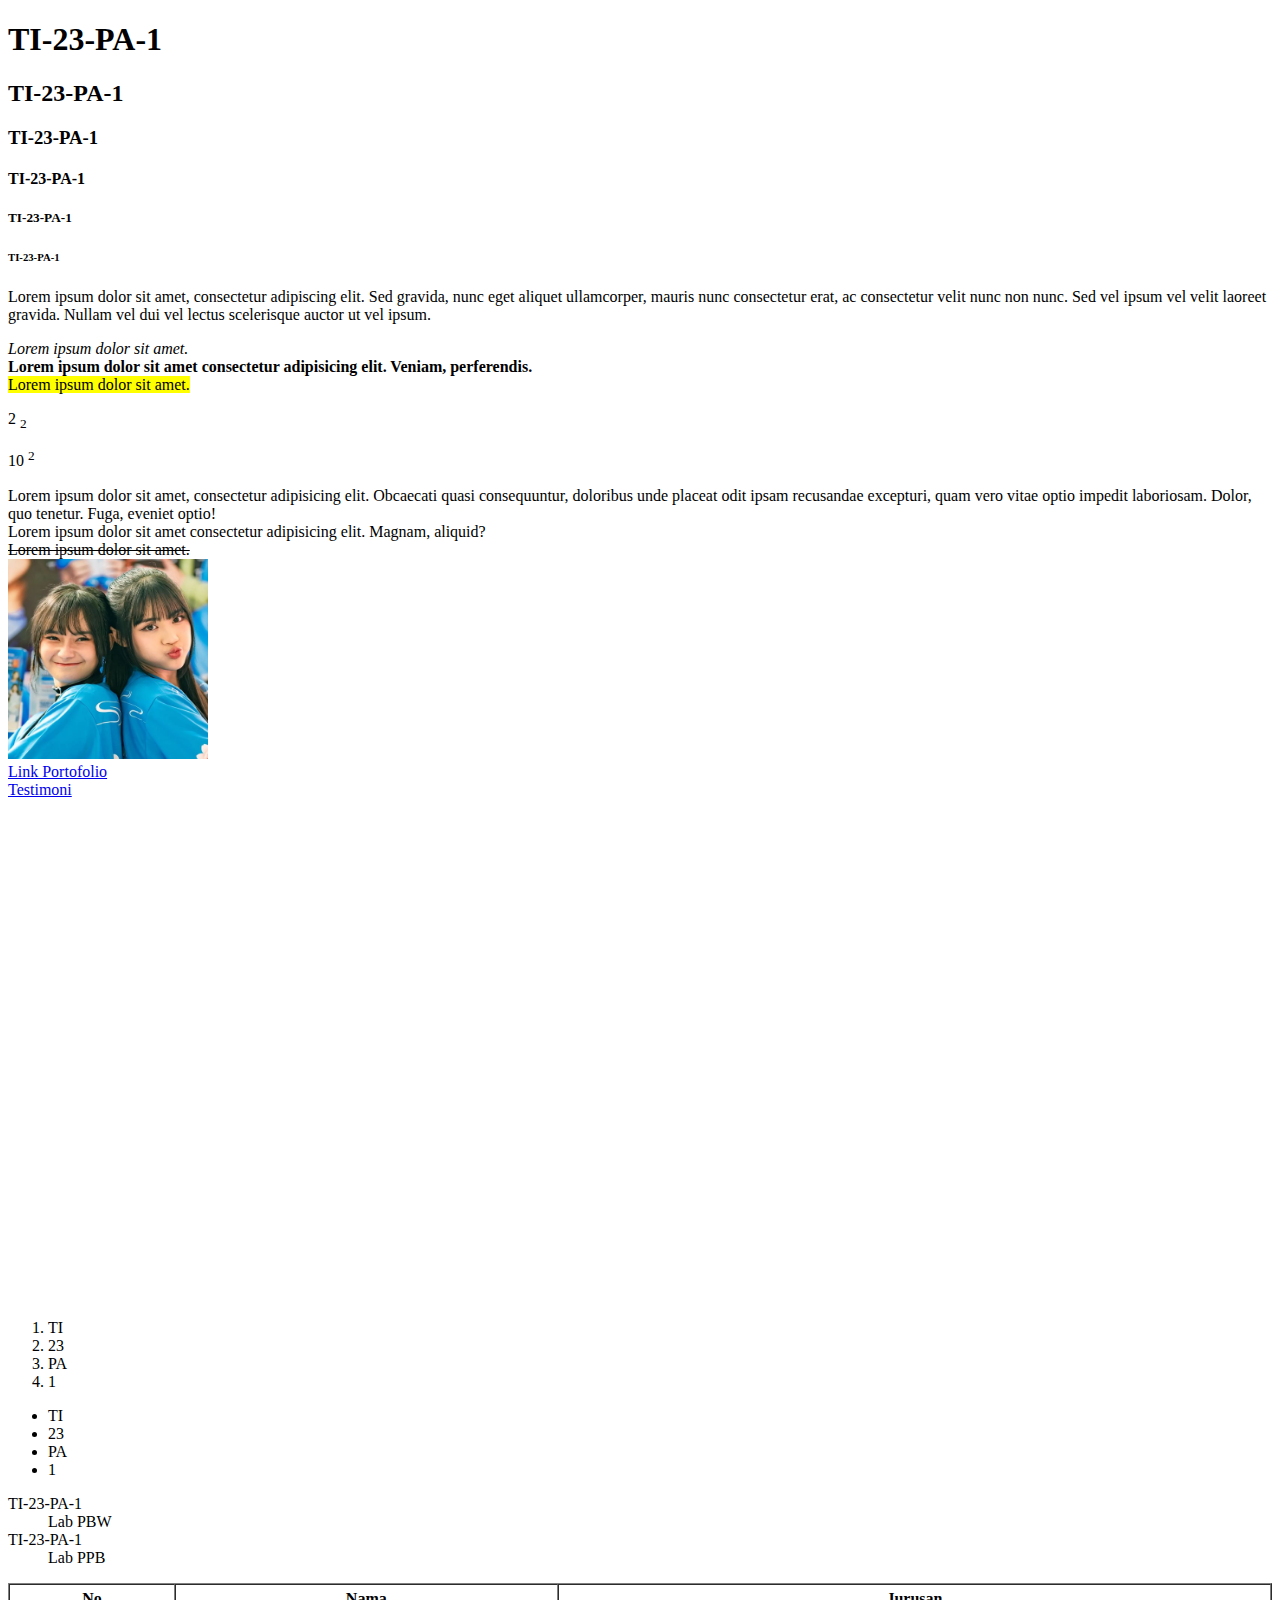
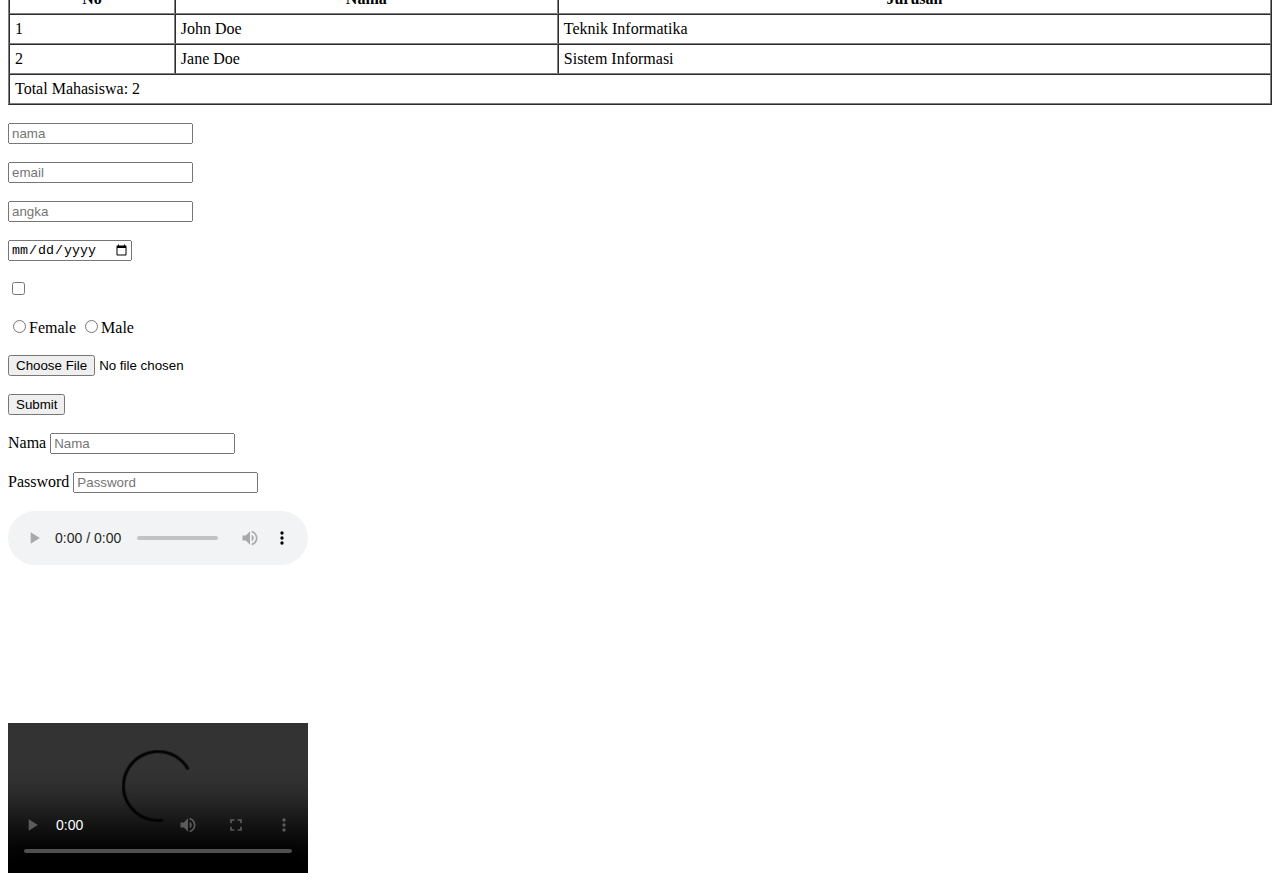
<file: Pertemuan_1/index.html>
<!DOCTYPE html>

<html lang="en">
    <head>
        <meta charset="UTF-8">
        <meta name="viewport" content="width=device-width, initial-scale=1.0">
        <title>PBW Pertemuan 1</title>
    </head>
    <body>
        <!-- Text Element -->
        <h1>TI-23-PA-1</h1>
        <h2>TI-23-PA-1</h2>
        <h3>TI-23-PA-1</h3>
        <h4>TI-23-PA-1</h4>
        <h5>TI-23-PA-1</h5>
        <h6>TI-23-PA-1</h6>
        <p>Lorem ipsum dolor sit amet, consectetur adipiscing elit.
            Sed gravida, nunc eget aliquet ullamcorper, mauris nunc
            consectetur erat, ac consectetur velit nunc non nunc. 
            Sed vel ipsum vel velit laoreet gravida. Nullam vel dui 
            vel lectus scelerisque auctor ut vel ipsum.
        </p>
        <em>Lorem ipsum dolor sit amet.</em><br>
        <strong>Lorem ipsum dolor sit amet 
            consectetur adipisicing elit. Veniam, perferendis.</strong><br>
        <mark>Lorem ipsum dolor sit amet.</mark><br>
        <p>2 <sub>2</sub></p>
        <p>10 <sup>2</sup></p>
        <span>Lorem ipsum dolor sit amet, consectetur adipisicing elit. Obcaecati quasi consequuntur, doloribus unde placeat odit ipsam recusandae excepturi, quam vero vitae optio impedit laboriosam. 
            Dolor, quo tenetur. Fuga, eveniet optio!</span>
        <div>Lorem ipsum dolor sit amet consectetur adipisicing elit. Magnam, aliquid?</div>
        <del>Lorem ipsum dolor sit amet.</del><br>
        <img src="/Screenshot 2024-05-20 110934.png" alt="JKT48 Freya & Ella" width="200vw" height="200vh">
        <br><a href="https://www.wikipedia.org/">Link Portofolio</a><br>
        <a href="https://www.wikipedia.org/" target="_blank">Testimoni</a><br>
        <iframe src="https://www.wikipedia.org/" title="Wikipedia" frameborder="0" width="100%" height="500px"></iframe><br>
        <!-- Ordered List -->
        <ol>
            <li>TI</li>
            <li>23</li>
            <li>PA</li>
            <li>1</li>
        </ol>
        <!-- Unordered List -->
         <ul>
            <li>TI</li>
            <li>23</li>
            <li>PA</li>
            <li>1</li>
        </ul>
        <dl>
            <dt>TI-23-PA-1</dt>
            <dd>Lab PBW</dd>
            <dt>TI-23-PA-1</dt>
            <dd>Lab PPB</dd>
        </dl>
        <table border="1" width="100%" cellpadding="5" cellspacing="0" align="center">
            <thead>
                <tr>
                    <th>No</th>
                    <th>Nama</th>
                    <th>Jurusan</th>
                </tr>
            </thead>
            <tbody>
                <tr>
                    <td>1</td>
                    <td>John Doe</td>
                    <td>Teknik Informatika</td>
                </tr>
                <tr>
                    <td>2</td>
                    <td>Jane Doe</td>
                    <td>Sistem Informasi</td>
                </tr>
            </tbody>
            <tfoot>
                <tr>
                    <td colspan="3">Total Mahasiswa: 2</td>
                </tr>
            </tfoot>
        </table><br>
        <!-- input Element -->
        <input type="text" id="nama" name="nama" placeholder="nama"><br><br>
        <input type="email" id="email" name="email" placeholder="email"><br><br>
        <input type="number" id="password" name="password" placeholder="angka"><br><br>
        <input type="date" name="date" id="date"><br><br>
        <input type="checkbox" name="checkbox" id="checkbox"><br><br>
        <input type="radio" id="gender-female" name="gender" value="female">Female
        <input type="radio" id="gender-male" name="gender" value="male">Male <br><br>
        <input type="file" name="file" id="file"><br><br>
        <input type="submit" value="Submit"><br><br>
        <!-- Form element -->
         <form action="">
            <label for="">Nama</label>
            <input type="text" name="" id="" placeholder="Nama"><br><br>
            <label for="">Password</label>
            <input type="password" name="" id="" placeholder="Password"><br><br>
         </form>
         <!-- Media element -->
        <audio src="https://www.soundhelix.com/examples/mp3/SoundHelix-Song-1.mp3"></audio>
        <audio controls>
            <source src="https://www.soundhelix.com/examples/mp3/SoundHelix-Song-1.mp3" type="audio/mp3">
            Your browser does not support the audio element.
        </audio><br>
        <video src="https://www.w3schools.com/html/mov_bbb.mp4"></video><br>
        <video controls>
            <source src="https://www.w3schools.com/html/mov_bbb.mp4" type="video/mp4">
            Your browser does not support the audio element.
        </video>
    </body>
</html>
</file>
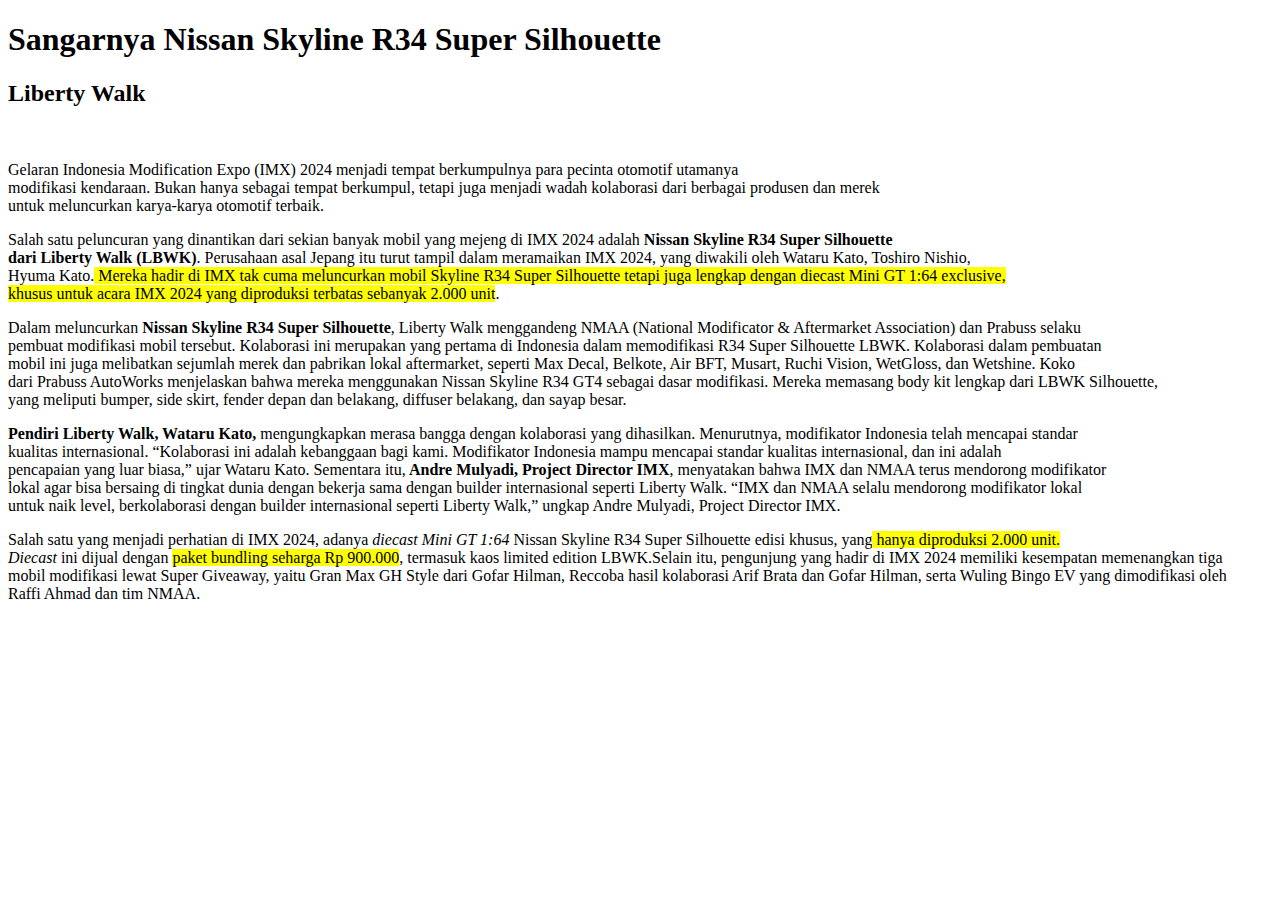
<file: Tugas1/Latihan_1/Latihan-1.html>
<!DOCTYPE html>
<html lang="en">
<head>
    <meta charset="UTF-8">
    <meta name="viewport" content="width=device-width, initial-scale=1.0">
    <title>Latihan 1</title>
</head>
<body padding="10px" margin="10px">
    <div align="center" padding="20px" margin="40px">
        <h1 align="justify">Sangarnya Nissan Skyline R34 Super Silhouette</h1>
        <h2 align="justify">Liberty Walk</h2><br>
    
        <p align="justify"> Gelaran Indonesia Modification Expo (IMX) 2024 menjadi tempat berkumpulnya para pecinta otomotif utamanya<br> 
        modifikasi kendaraan. Bukan hanya sebagai tempat berkumpul, tetapi juga menjadi wadah kolaborasi dari berbagai produsen dan merek<br>
        untuk meluncurkan karya-karya otomotif terbaik.</p>
    
        <p align="justify">Salah satu peluncuran yang dinantikan dari sekian banyak mobil yang mejeng di IMX 2024 adalah<strong> Nissan Skyline R34 Super Silhouette<br> 
        dari Liberty Walk (LBWK)</strong>. Perusahaan asal Jepang itu turut tampil dalam meramaikan IMX 2024, yang diwakili oleh Wataru Kato, Toshiro Nishio,<br> 
        Hyuma Kato.<mark> Mereka hadir di IMX tak cuma meluncurkan mobil Skyline R34 Super Silhouette tetapi juga lengkap dengan diecast Mini GT 1:64 exclusive,<br>
        khusus untuk acara IMX 2024 yang diproduksi terbatas sebanyak 2.000 unit</mark>.</p>
    
        <p align="justify">Dalam meluncurkan<b> Nissan Skyline R34 Super Silhouette</b>, Liberty Walk menggandeng NMAA (National Modificator & Aftermarket Association) dan Prabuss selaku<br>
        pembuat modifikasi mobil tersebut. Kolaborasi ini merupakan yang pertama di Indonesia dalam memodifikasi R34 Super Silhouette LBWK. Kolaborasi dalam pembuatan<br> 
        mobil ini juga melibatkan sejumlah merek dan pabrikan lokal aftermarket, seperti Max Decal, Belkote, Air BFT, Musart, Ruchi Vision, WetGloss, dan Wetshine. Koko<br> 
        dari Prabuss AutoWorks menjelaskan bahwa mereka menggunakan Nissan Skyline R34 GT4 sebagai dasar modifikasi. Mereka memasang body kit lengkap dari LBWK Silhouette,<br> 
        yang meliputi bumper, side skirt, fender depan dan belakang, diffuser belakang, dan sayap besar.</p>
    
        <p align="justify"><b>Pendiri Liberty Walk, Wataru Kato,</b> mengungkapkan merasa bangga dengan kolaborasi yang dihasilkan. Menurutnya, modifikator Indonesia telah mencapai standar<br> 
        kualitas internasional. “Kolaborasi ini adalah kebanggaan bagi kami. Modifikator Indonesia mampu mencapai standar kualitas internasional, dan ini adalah<br>
        pencapaian yang luar biasa,” ujar Wataru Kato. Sementara itu,<b> Andre Mulyadi, Project Director IMX</b>, menyatakan bahwa IMX dan NMAA terus mendorong modifikator<br> 
        lokal agar bisa bersaing di tingkat dunia dengan bekerja sama dengan builder internasional seperti Liberty Walk. “IMX dan NMAA selalu mendorong modifikator lokal<br>
        untuk naik level, berkolaborasi dengan builder internasional seperti Liberty Walk,” ungkap Andre Mulyadi, Project Director IMX.</p>
    
        <p align="justify">Salah satu yang menjadi perhatian di IMX 2024, adanya <em>diecast Mini GT 1:64</em> Nissan Skyline R34 Super Silhouette edisi khusus, yang<mark> hanya diproduksi 2.000 unit.</mark><br>
        <em>Diecast</em> ini dijual dengan <mark>paket bundling seharga Rp 900.000</mark>, termasuk kaos limited edition LBWK.Selain itu, pengunjung yang hadir di IMX 2024 memiliki kesempatan memenangkan tiga<br> 
        mobil modifikasi lewat Super Giveaway, yaitu Gran Max GH Style dari Gofar Hilman, Reccoba hasil kolaborasi Arif Brata dan Gofar Hilman, serta Wuling Bingo EV yang dimodifikasi oleh<br> 
        Raffi Ahmad dan tim NMAA.</p>
    </div>
</body>
</html>
</file>
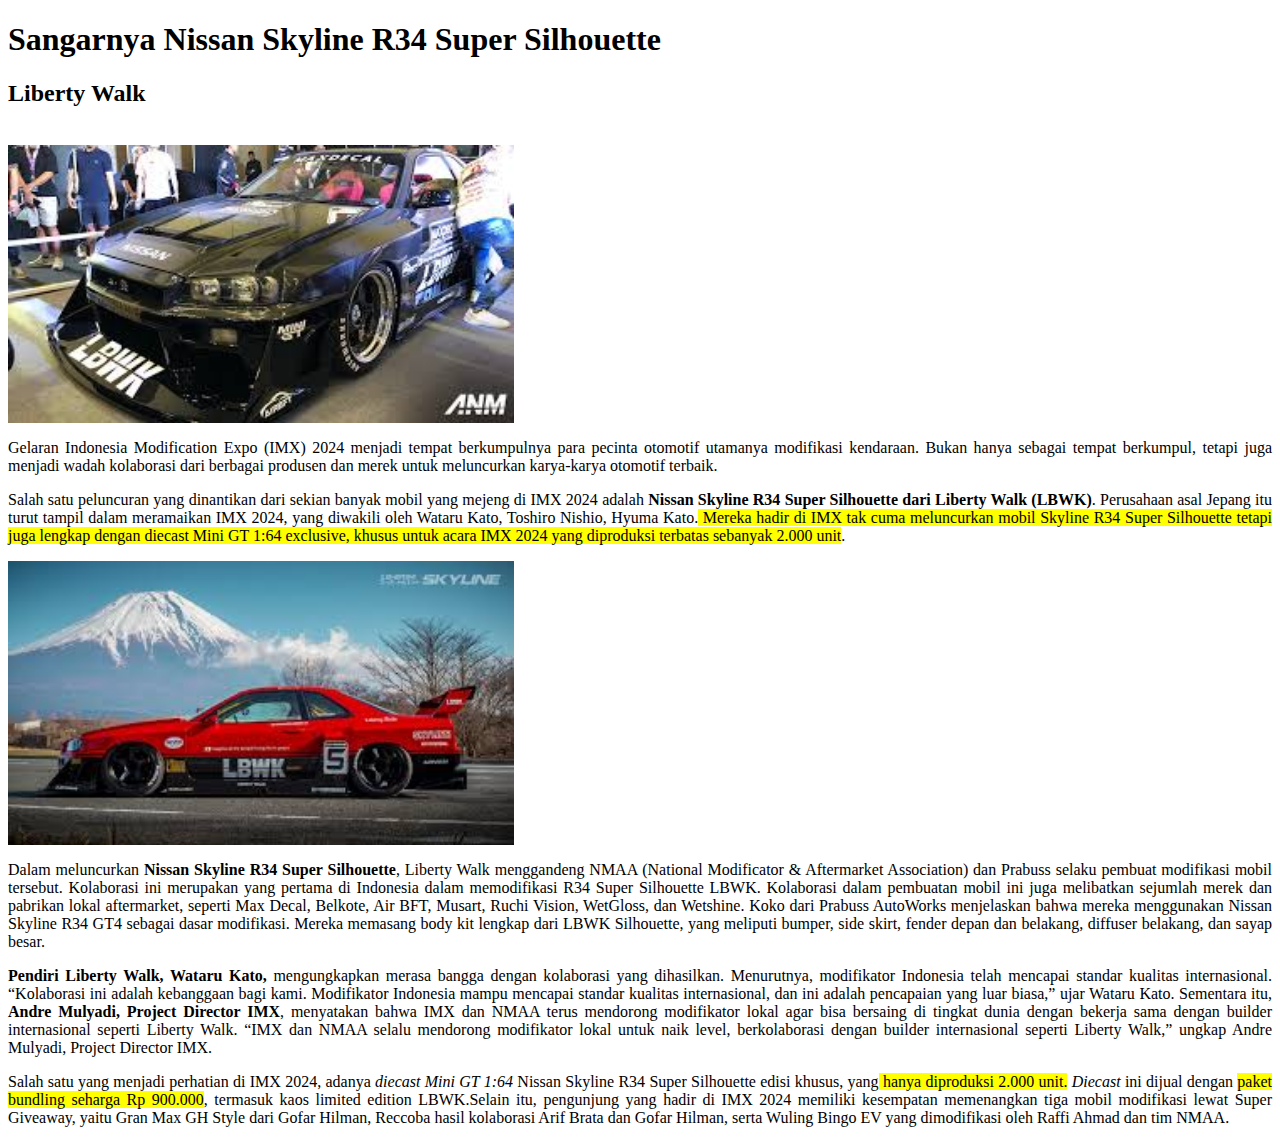
<file: Tugas1/Latihan_2/Latihan-2.html>
<!DOCTYPE html>
<html lang="en">
<head>
    <meta charset="UTF-8">
    <meta name="viewport" content="width=device-width, initial-scale=1.0">
    <title>Latihan 2</title>
</head>
<body padding="10px" margin="10px">
    <h1 align="justify">Sangarnya Nissan Skyline R34 Super Silhouette</h1>
    <h2 align="justify">Liberty Walk</h2><br>

    <img src="download.jpeg" alt="Nissan Skyline R34 Super Silhouette" width="40%" height="20%" align="center"><br>
    <p align="justify"> Gelaran Indonesia Modification Expo (IMX) 2024 menjadi tempat berkumpulnya para pecinta otomotif utamanya 
    modifikasi kendaraan. Bukan hanya sebagai tempat berkumpul, tetapi juga menjadi wadah kolaborasi dari berbagai produsen dan merek
    untuk meluncurkan karya-karya otomotif terbaik.</p>

    <p align="justify">Salah satu peluncuran yang dinantikan dari sekian banyak mobil yang mejeng di IMX 2024 adalah<strong> Nissan Skyline R34 Super Silhouette
    dari Liberty Walk (LBWK)</strong>. Perusahaan asal Jepang itu turut tampil dalam meramaikan IMX 2024, yang diwakili oleh Wataru Kato, Toshiro Nishio,
    Hyuma Kato.<mark> Mereka hadir di IMX tak cuma meluncurkan mobil Skyline R34 Super Silhouette tetapi juga lengkap dengan diecast Mini GT 1:64 exclusive,
    khusus untuk acara IMX 2024 yang diproduksi terbatas sebanyak 2.000 unit</mark>.</p>
    
    <img src="download (1).jpeg" alt="Nissan Skyline R34 Super Silhouette" width="40%" height="20%" align="center""><br>
    <p align="justify">Dalam meluncurkan<b> Nissan Skyline R34 Super Silhouette</b>, Liberty Walk menggandeng NMAA (National Modificator & Aftermarket Association) dan Prabuss selaku
    pembuat modifikasi mobil tersebut. Kolaborasi ini merupakan yang pertama di Indonesia dalam memodifikasi R34 Super Silhouette LBWK. Kolaborasi dalam pembuatan 
    mobil ini juga melibatkan sejumlah merek dan pabrikan lokal aftermarket, seperti Max Decal, Belkote, Air BFT, Musart, Ruchi Vision, WetGloss, dan Wetshine. Koko 
    dari Prabuss AutoWorks menjelaskan bahwa mereka menggunakan Nissan Skyline R34 GT4 sebagai dasar modifikasi. Mereka memasang body kit lengkap dari LBWK Silhouette, 
    yang meliputi bumper, side skirt, fender depan dan belakang, diffuser belakang, dan sayap besar.</p>

    <p align="justify"><b>Pendiri Liberty Walk, Wataru Kato,</b> mengungkapkan merasa bangga dengan kolaborasi yang dihasilkan. Menurutnya, modifikator Indonesia telah mencapai standar 
    kualitas internasional. “Kolaborasi ini adalah kebanggaan bagi kami. Modifikator Indonesia mampu mencapai standar kualitas internasional, dan ini adalah
    pencapaian yang luar biasa,” ujar Wataru Kato. Sementara itu,<b> Andre Mulyadi, Project Director IMX</b>, menyatakan bahwa IMX dan NMAA terus mendorong modifikator 
    lokal agar bisa bersaing di tingkat dunia dengan bekerja sama dengan builder internasional seperti Liberty Walk. “IMX dan NMAA selalu mendorong modifikator lokal
    untuk naik level, berkolaborasi dengan builder internasional seperti Liberty Walk,” ungkap Andre Mulyadi, Project Director IMX.</p>

    <p align="justify">Salah satu yang menjadi perhatian di IMX 2024, adanya <em>diecast Mini GT 1:64</em> Nissan Skyline R34 Super Silhouette edisi khusus, yang<mark> hanya diproduksi 2.000 unit.</mark>
    <em>Diecast</em> ini dijual dengan <mark>paket bundling seharga Rp 900.000</mark>, termasuk kaos limited edition LBWK.Selain itu, pengunjung yang hadir di IMX 2024 memiliki kesempatan memenangkan tiga 
    mobil modifikasi lewat Super Giveaway, yaitu Gran Max GH Style dari Gofar Hilman, Reccoba hasil kolaborasi Arif Brata dan Gofar Hilman, serta Wuling Bingo EV yang dimodifikasi oleh 
    Raffi Ahmad dan tim NMAA.</p>
</body>
</html>
</file>
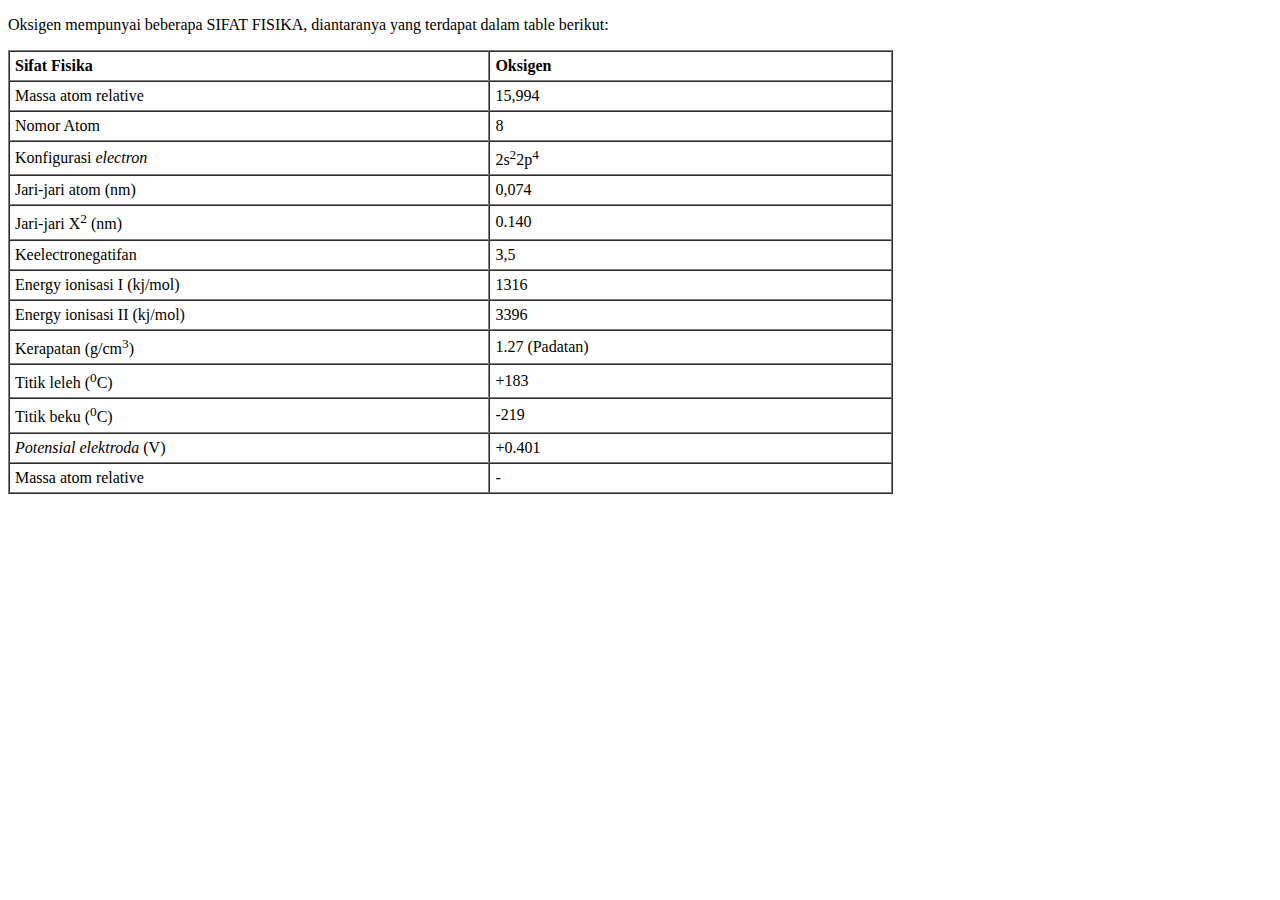
<file: Tugas1/Latihan_3/Latihan-3.html>
<!DOCTYPE html>
<html lang="en">
<head>
    <meta charset="UTF-8">
    <meta name="viewport" content="width=device-width, initial-scale=1.0">
    <title>Latihan 3</title>
</head>
<body>
    <p>Oksigen mempunyai beberapa SIFAT FISIKA, diantaranya yang terdapat dalam table berikut:</p>
    <table border="1" width="70%" cellpadding="5" cellspacing="0" >
        <thead align="justify" background-color="black" width="50%" padding="10px" margin="10px">
            <tr>
                <th width="100px">Sifat Fisika</th>
                <th width="100px">Oksigen</th>
            </tr>
        </thead>
        <tbody padding="10px" margin="10px">
            <tr>
                <td>Massa atom relative</td>
                <td>15,994</td>
            </tr>
            <tr>
                <td>Nomor Atom</td>
                <td>8</td>
            </tr>
            <tr>
                <td>Konfigurasi <i>electron</i></td>
                <td>2s<sup>2</sup>2p<sup>4</sup></td>
            </tr>
            <tr>
                <td>Jari-jari atom (nm)</td>
                <td>0,074</td>
            </tr>
            <tr>
                <td>Jari-jari X<sup>2</sup> (nm)</td>
                <td>0.140</td>
            </tr>
            <tr>
                <td>Keelectronegatifan</td>
                <td>3,5</td>
            </tr>
            <tr>
                <td>Energy ionisasi I (kj/mol)</td>
                <td>1316</td>
            </tr>
            <tr>
                <td>Energy ionisasi II (kj/mol)</td>
                <td>3396</td>
            </tr>
            <tr>
                <td>Kerapatan (g/cm<sup>3</sup>)</td>
                <td>1.27 (Padatan)</td>
            </tr>
            <tr>
                <td>Titik leleh (<sup>0</sup>C)</td>
                <td>+183</td>
            </tr>
            <tr>
                <td>Titik beku (<sup>0</sup>C)</td>
                <td>-219</td>
            </tr>
            <tr>
                <td><i>Potensial elektroda</i> (V)</td>
                <td>+0.401</td>
            </tr>
            <tr>
                <td>Massa atom relative</td>
                <td>-</td>
            </tr>
        </tbody>
    </table>
</body>
</html>
</file>
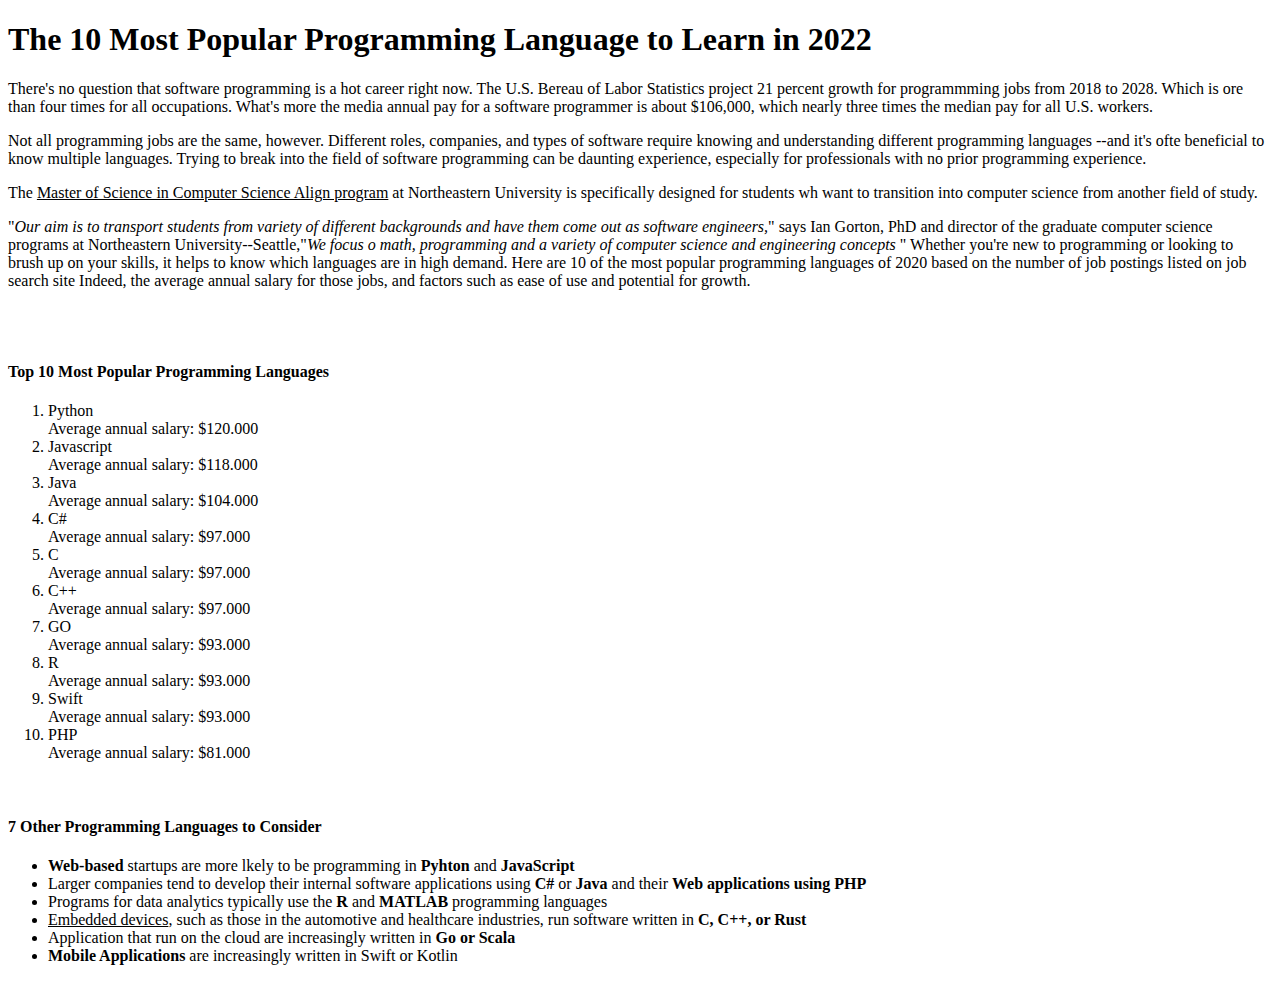
<file: Tugas1/Latihan_4/Latihan-4.html>
<!DOCTYPE html>
<html lang="en">
<head>
    <meta charset="UTF-8">
    <meta name="viewport" content="width=device-width, initial-scale=1.0">
    <title>Latihan 4</title>
</head>
<body>
    <h1>The 10 Most Popular Programming Language to Learn in 2022</h1>
    <p>There's no question that software programming is a hot career right now. The U.S. Bereau of Labor Statistics project 21 percent growth for
        programmming jobs from 2018 to 2028. Which is ore than four times for all occupations. What's more the media annual pay for a software programmer
        is about $106,000, which nearly three times the median pay for all U.S. workers.
    </p>
    <p>Not all programming jobs are the same, however. Different roles, companies, and types of software require knowing and understanding different programming languages
        --and it's ofte beneficial to know multiple languages. Trying to break into the field of software programming can be daunting experience, especially for professionals 
        with no prior programming experience.
    </p>
    <p>The <u>Master of Science in Computer Science Align program</u> at Northeastern University is specifically designed for students wh want to transition into computer 
        science from another field of study.
    </p>
    <p>"<i>Our aim is to transport  students from variety of different backgrounds and have them come out as software engineers,</i>" says Ian Gorton, PhD and director 
        of the graduate computer science programs at Northeastern University--Seattle,"<i>We focus o math, programming and a variety of computer science and engineering concepts</i>
        " Whether you're new to programming or looking to brush up on your skills, it helps to know which languages are in high demand. Here are 10 of the most popular programming
         languages of 2020 based on the number of job postings listed on job search site Indeed, the average annual salary for those jobs, and factors such as ease of use
        and potential for growth.
    </p><br><br>
    <h4>Top 10 Most Popular Programming Languages</h4>
    <ol>
        <li>Python<br><span>Average annual salary: $120.000</span></li>
        <li>Javascript<br><span>Average annual salary: $118.000</span></li>
        <li>Java<br><span>Average annual salary: $104.000</span></li>
        <li>C#<br><span>Average annual salary: $97.000</span></li>
        <li>C<br><span>Average annual salary: $97.000</span></li>
        <li>C++<br><span>Average annual salary: $97.000</span></li>
        <li>GO<br><span>Average annual salary: $93.000</span></li>
        <li>R<br><span>Average annual salary: $93.000</span></li>
        <li>Swift<br><span>Average annual salary: $93.000</span></li>
        <li>PHP<br><span>Average annual salary: $81.000</span></li>
    </ol><br>
    <h4>7 Other Programming Languages to Consider</h4>
    <ul>
        <li><b>Web-based</b> startups are more lkely to be programming in <b>Pyhton</b> and <b>JavaScript</b></li>
        <li>Larger companies tend to develop their internal software applications using <b>C#</b> or <b>Java</b> and their <b>Web applications using PHP</b></li>
        <li>Programs for data analytics typically use the <b>R</b> and <b>MATLAB</b> programming languages</li>
        <li><u>Embedded devices</u>, such as those in the automotive and healthcare industries, run software written in <b>C, C++, or Rust</b></li>
        <li>Application that run on the cloud are increasingly written in <b>Go or Scala</b></li>
        <li><b>Mobile Applications</b> are increasingly written in Swift or Kotlin</li>
    </ul>
</body>
</html>
</file>
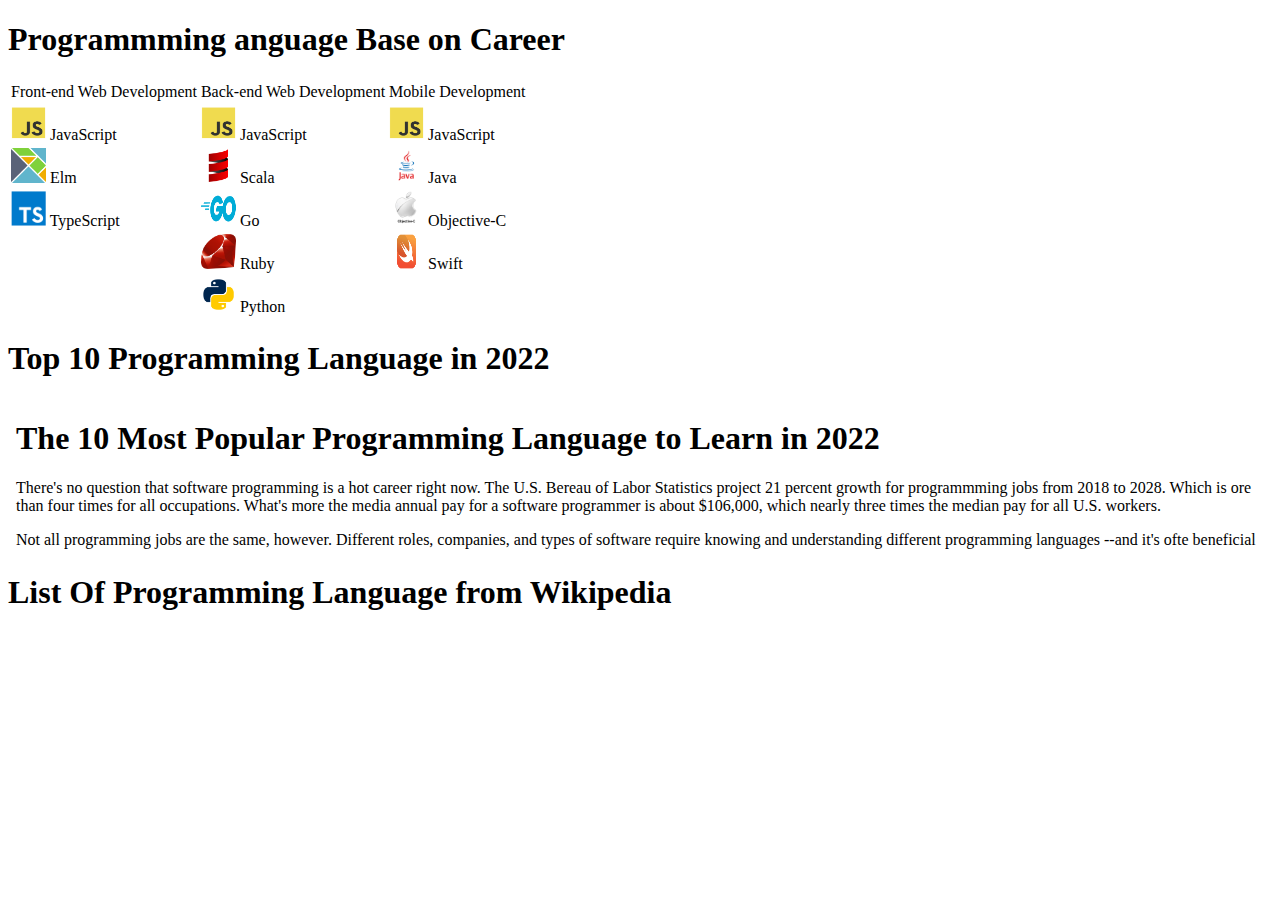
<file: Tugas1/Latihan_5/Latihan-5.html>
<!DOCTYPE html>
<html lang="en">
<head>
    <meta charset="UTF-8">
    <meta name="viewport" content="width=device-width, initial-scale=1.0">
    <title>Latihan 5</title>
</head>
<body>
    <h1>Programmming anguage Base on Career</h1>
    <table>
        <thead>
            <tr>
                <td>Front-end Web Development</td>
                <td>Back-end Web Development</td>
                <td>Mobile Development</td>
            </tr>
        </thead>
        <tbody>
            <tr>
                <td>
                    <img src="png-transparent-javascript-programming-language-html-computer-programming-python-stickers-text-logo-computer-programming.png" alt="JavaScript" width="35px" height="35px"> JavaScript
                </td>
                <td>
                    <img src="png-transparent-javascript-programming-language-html-computer-programming-python-stickers-text-logo-computer-programming.png" alt="JavaScript" width="35px" height="35px"> JavaScript
                </td>
                <td>
                    <img src="png-transparent-javascript-programming-language-html-computer-programming-python-stickers-text-logo-computer-programming.png" alt="JavaScript" width="35px" height="35px"> JavaScript
                </td>
            </tr>
            <tr>
                <td>
                    <img src="Elm_logo.svg.png" alt="Elm" width="35px" height="35px"> Elm
                </td>
                <td>
                    <img src="kisspng-scala-programming-language-type-safety-javascript-5b2a0c175b1b57.6296670615294822633732.png" alt="Scala" width="35px" height="35px"> Scala
                </td>
                <td>
                    <img src="png-transparent-java-logo-java-runtime-environment-computer-icons-java-platform-standard-edition-java-miscellaneous-text-logo-thumbnail.png" alt="Java" width="35px" height="35px"> Java
                </td>
            </tr>
            <tr>
                <td>
                    <img src="png-transparent-typescript-plain-logo-icon-thumbnail.png" alt="TypeScript" width="35px" height="35px"> TypeScript
                </td>
                <td>
                    <img src="png-transparent-golang-hd-logo.png" alt="GoLang" width="35px" height="35px"> Go
                </td>
                <td>
                    <img src="Objective-C.png" alt="Objective-C" width="35px" height="35px"> Objective-C
                </td>
            </tr>
            <tr>
                <td></td>
                <td>
                    <img src="png-transparent-ruby-programming-language-logo-programmer-ruby-angle-logo-computer-programming.png" alt="Ruby" width="35px" height="35px"> Ruby
                </td>
                <td>
                    <img src="png-clipart-swift-apple-programming-language-xcode-books-orange-logo.png" alt="Swift" width="35px" height="35px"> Swift
                </td>
            </tr>
            <tr>
                <td></td>
                <td>
                    <img src="png-transparent-python-logo-programming-language-computer-programming-python-programming-basics-for-absolute-beginners-scripting-language-source-code-php-code-climate-inc.png" alt="Python" width="35px" height="35px"> Python
                </td>
                <td></td>
            </tr>
        </tbody>
    </table>
    <h1>Top 10 Programming Language in 2022</h1>
    <iframe src="/Tugas1/Latihan_4/Latihan-4.html" title="Latihan 4" frameborder="0" width="100%"></iframe>
    <h1>List Of Programming Language from Wikipedia</h1>
    <iframe src="https://en.wikipedia.org/wiki/List_of_programming_languages" title="List Programming Language" frameborder="0" width="100%"></iframe>
</body>
</html>
</file>
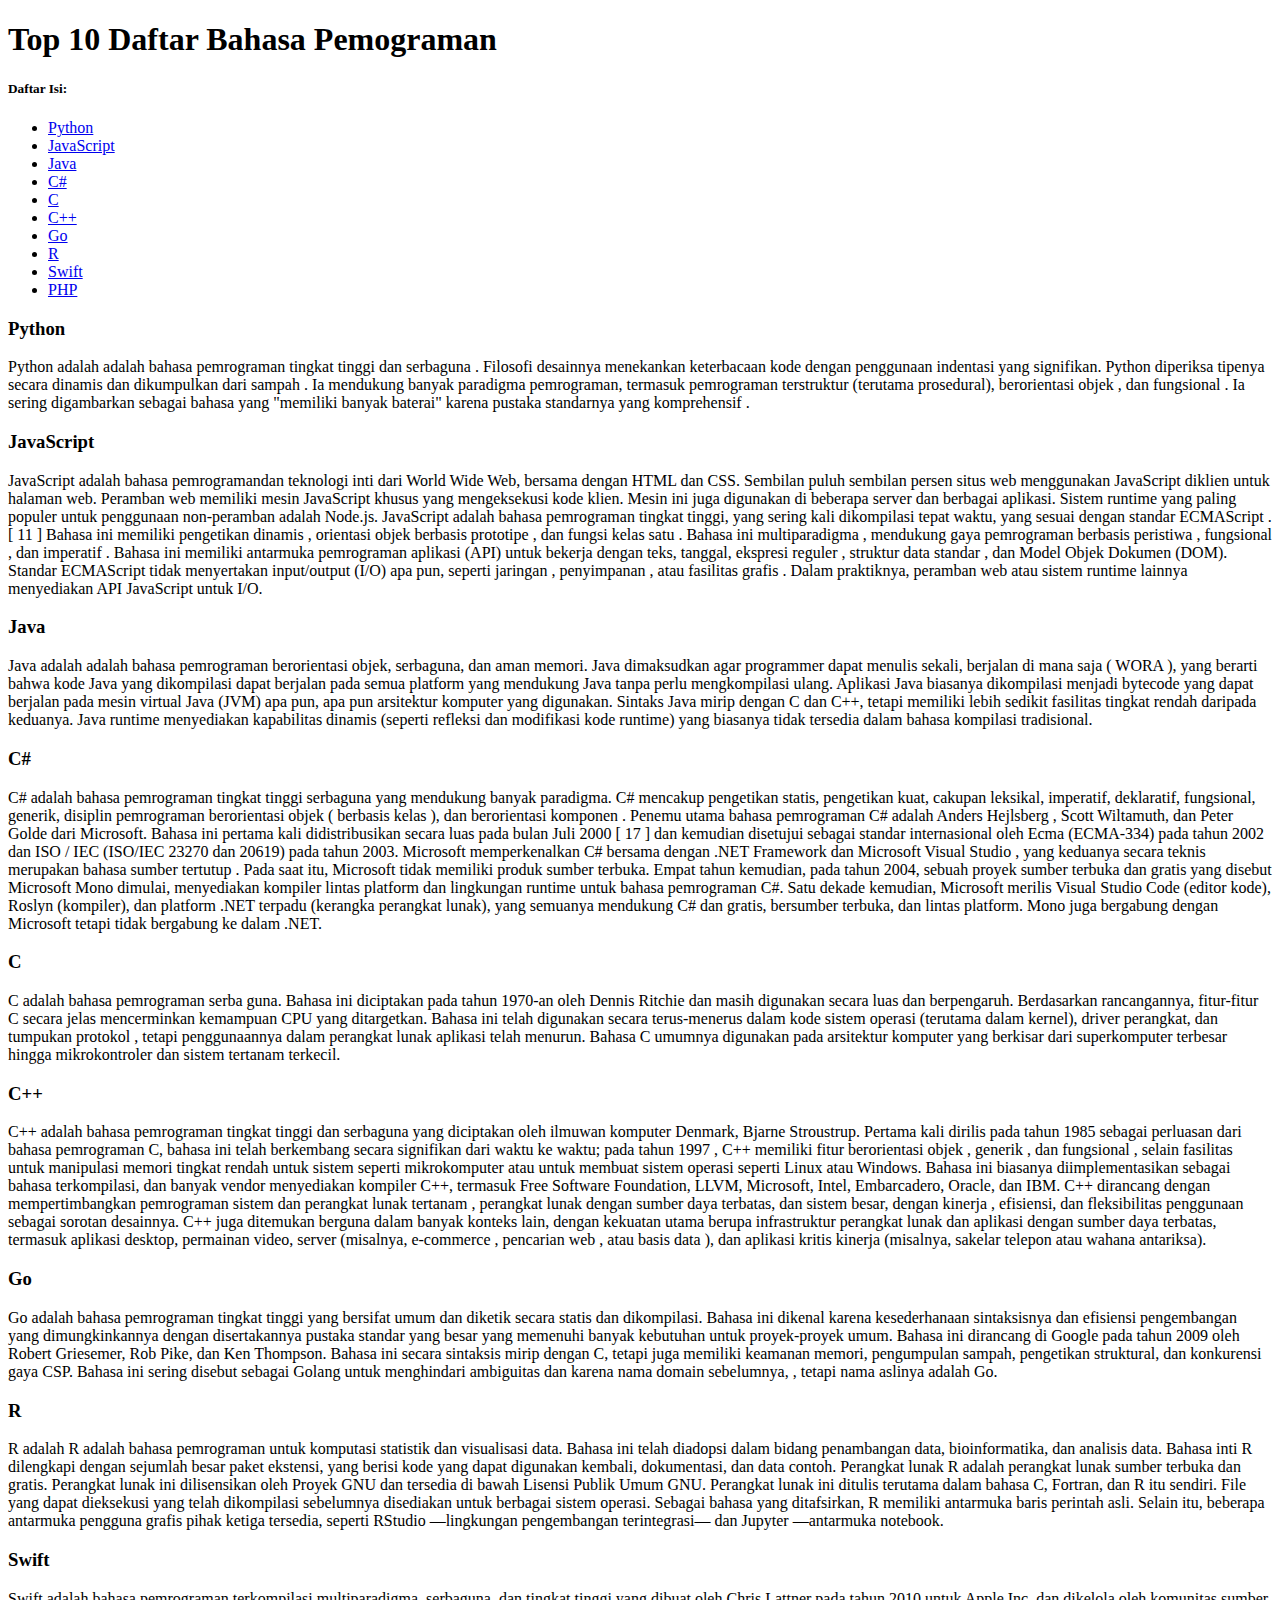
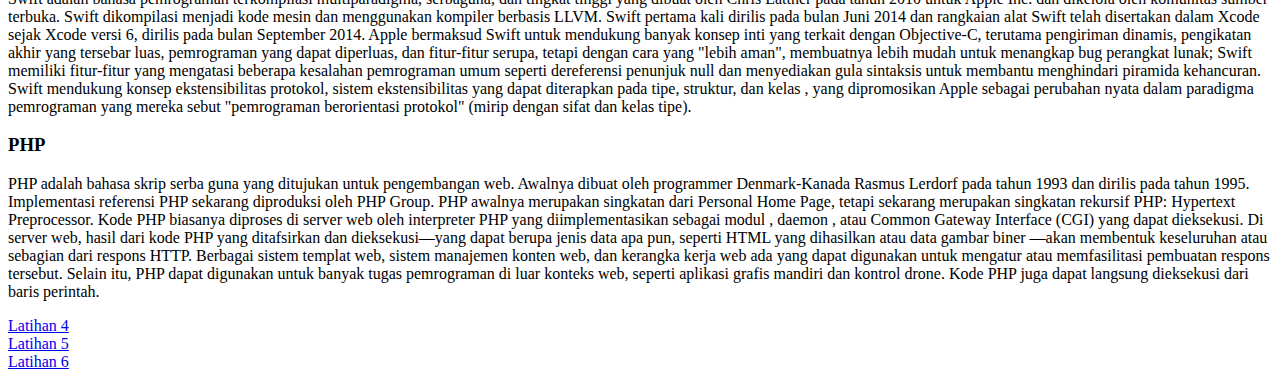
<file: Tugas1/Latihan_6/Latihan-6.html>
<!DOCTYPE html>
<html lang="en">
<head>
    <meta charset="UTF-8">
    <meta name="viewport" content="width=device-width, initial-scale=1.0">
    <title>Latihan 6</title>
</head>
<body>
    <h1>Top 10 Daftar Bahasa Pemograman</h1>
    <h5>Daftar Isi:</h5>
    <ul>
        <li><a href="#Python1">Python</a></li>
        <li><a href="#JavaScript1">JavaScript</a></li>
        <li><a href="#Java1">Java</a></li>
        <li><a href="#C#1">C#</a></li>
        <li><a href="#C1">C</a></li>
        <li><a href="#C++1">C++</a></li>
        <li><a href="#Go1">Go</a></li>
        <li><a href="#R1">R</a></li>
        <li><a href="#Swift1">Swift</a></li>
        <li><a href="#PHP1">PHP</a></li>
    </ul>
    <div name="Python" id="Python1">
        <h3>Python</h3>
        <p>Python adalah adalah bahasa pemrograman tingkat tinggi dan serbaguna . Filosofi desainnya menekankan keterbacaan kode dengan penggunaan indentasi yang signifikan.
        Python diperiksa tipenya secara dinamis dan dikumpulkan dari sampah . Ia mendukung banyak paradigma pemrograman, termasuk pemrograman terstruktur (terutama prosedural), 
        berorientasi objek , dan fungsional . Ia sering digambarkan sebagai bahasa yang "memiliki banyak baterai" karena pustaka standarnya yang komprehensif .</p>
    </div>
    <div name="JavaScript" id="JavaScript1">
        <h3>JavaScript</h3>
        <p>JavaScript adalah bahasa pemrogramandan teknologi inti dari World Wide Web, bersama dengan HTML dan CSS. Sembilan puluh sembilan persen situs web menggunakan JavaScript 
            diklien untuk halaman web. Peramban web memiliki mesin JavaScript khusus yang mengeksekusi kode klien. Mesin ini juga digunakan di beberapa server dan berbagai aplikasi. 
            Sistem runtime yang paling populer untuk penggunaan non-peramban adalah Node.js. JavaScript adalah bahasa pemrograman tingkat tinggi, yang sering kali dikompilasi tepat 
            waktu, yang sesuai dengan standar ECMAScript . [ 11 ] Bahasa ini memiliki pengetikan dinamis , orientasi objek berbasis prototipe , dan fungsi kelas satu . Bahasa ini 
            multiparadigma , mendukung gaya pemrograman berbasis peristiwa , fungsional , dan imperatif . Bahasa ini memiliki antarmuka pemrograman aplikasi (API) untuk bekerja 
            dengan teks, tanggal, ekspresi reguler , struktur data standar , dan Model Objek Dokumen (DOM). Standar ECMAScript tidak menyertakan input/output (I/O) apa pun, seperti 
            jaringan , penyimpanan , atau fasilitas grafis . Dalam praktiknya, peramban web atau sistem runtime lainnya menyediakan API JavaScript untuk I/O.</p>
    </div>
    <div name="Java" id="Java1">
        <h3>Java</h3>
        <p>Java adalah  adalah bahasa pemrograman berorientasi objek, serbaguna, dan aman memori. Java dimaksudkan agar programmer dapat menulis sekali, berjalan di mana saja ( WORA ),
        yang berarti bahwa kode Java yang dikompilasi dapat berjalan pada semua platform yang mendukung Java tanpa perlu mengkompilasi ulang.  Aplikasi Java biasanya dikompilasi menjadi 
        bytecode yang dapat berjalan pada mesin virtual Java (JVM) apa pun, apa pun arsitektur komputer yang digunakan. Sintaks Java mirip dengan C dan C++, tetapi memiliki lebih sedikit 
        fasilitas tingkat rendah daripada keduanya. Java runtime menyediakan kapabilitas dinamis (seperti refleksi dan modifikasi kode runtime) yang biasanya tidak tersedia dalam bahasa 
        kompilasi tradisional.</p>
    </div>
    <div name="C#" id="C#1">
        <h3>C#</h3>
        <p>C# adalah bahasa pemrograman tingkat tinggi serbaguna yang mendukung banyak paradigma. C# mencakup pengetikan statis, pengetikan kuat, cakupan leksikal, imperatif, deklaratif, 
        fungsional, generik, disiplin pemrograman berorientasi objek ( berbasis kelas ), dan berorientasi komponen . Penemu utama bahasa pemrograman C# adalah Anders Hejlsberg , Scott 
        Wiltamuth, dan Peter Golde dari Microsoft. Bahasa ini pertama kali didistribusikan secara luas pada bulan Juli 2000 [ 17 ] dan kemudian disetujui sebagai standar internasional 
        oleh Ecma (ECMA-334) pada tahun 2002 dan ISO / IEC (ISO/IEC 23270 dan 20619) pada tahun 2003. Microsoft memperkenalkan C# bersama dengan .NET Framework dan Microsoft Visual Studio
        , yang keduanya secara teknis merupakan bahasa sumber tertutup . Pada saat itu, Microsoft tidak memiliki produk sumber terbuka. Empat tahun kemudian, pada tahun 2004, sebuah proyek 
        sumber terbuka dan gratis yang disebut Microsoft Mono dimulai, menyediakan kompiler lintas platform dan lingkungan runtime untuk bahasa pemrograman C#. Satu dekade kemudian, Microsoft 
        merilis Visual Studio Code (editor kode), Roslyn (kompiler), dan platform .NET terpadu (kerangka perangkat lunak), yang semuanya mendukung C# dan gratis, bersumber terbuka, dan lintas 
        platform. Mono juga bergabung dengan Microsoft tetapi tidak bergabung ke dalam .NET.</p>
    </div>
    <div name="C" id="C1">
        <h3>C</h3>
        <p>C adalah bahasa pemrograman serba guna. Bahasa ini diciptakan pada tahun 1970-an oleh Dennis Ritchie dan masih digunakan secara luas dan berpengaruh. Berdasarkan rancangannya, 
        fitur-fitur C secara jelas mencerminkan kemampuan CPU yang ditargetkan. Bahasa ini telah digunakan secara terus-menerus dalam kode sistem operasi (terutama dalam kernel), driver perangkat, 
        dan tumpukan protokol , tetapi penggunaannya dalam perangkat lunak aplikasi telah menurun. Bahasa C umumnya digunakan pada arsitektur komputer yang berkisar dari superkomputer 
        terbesar hingga mikrokontroler dan sistem tertanam terkecil.</p>
    </div>
    <div name="C++" id="C++1">
        <h3>C++</h3>
        <p>C++ adalah bahasa pemrograman tingkat tinggi dan serbaguna yang diciptakan oleh ilmuwan komputer Denmark, Bjarne Stroustrup. Pertama kali dirilis pada tahun 1985 sebagai perluasan dari 
        bahasa pemrograman C, bahasa ini telah berkembang secara signifikan dari waktu ke waktu; pada tahun 1997 , C++ memiliki fitur berorientasi objek , generik , dan fungsional , selain fasilitas 
        untuk manipulasi memori tingkat rendah untuk sistem seperti mikrokomputer atau untuk membuat sistem operasi seperti Linux atau Windows. Bahasa ini biasanya diimplementasikan sebagai bahasa 
        terkompilasi, dan banyak vendor menyediakan kompiler C++, termasuk Free Software Foundation, LLVM, Microsoft, Intel, Embarcadero, Oracle, dan IBM. C++ dirancang dengan mempertimbangkan 
        pemrograman sistem dan perangkat lunak tertanam , perangkat lunak dengan sumber daya terbatas, dan sistem besar, dengan kinerja , efisiensi, dan fleksibilitas penggunaan sebagai sorotan desainnya. 
        C++ juga ditemukan berguna dalam banyak konteks lain, dengan kekuatan utama berupa infrastruktur perangkat lunak dan aplikasi dengan sumber daya terbatas, termasuk aplikasi desktop, permainan 
        video, server (misalnya, e-commerce , pencarian web , atau basis data ), dan aplikasi kritis kinerja (misalnya, sakelar telepon atau wahana antariksa).</p>
    </div>
    <div name="Go" id="Go1">
        <h3>Go</h3>
        <p>Go adalah bahasa pemrograman tingkat tinggi yang bersifat umum dan diketik secara statis dan dikompilasi. Bahasa ini dikenal karena kesederhanaan sintaksisnya dan efisiensi pengembangan yang 
        dimungkinkannya dengan disertakannya pustaka standar yang besar yang memenuhi banyak kebutuhan untuk proyek-proyek umum. Bahasa ini dirancang di Google pada tahun 2009 oleh Robert Griesemer, 
        Rob Pike, dan Ken Thompson. Bahasa ini secara sintaksis mirip dengan C, tetapi juga memiliki keamanan memori, pengumpulan sampah, pengetikan struktural, dan konkurensi gaya CSP. Bahasa ini sering 
        disebut sebagai Golang untuk menghindari ambiguitas dan karena nama domain sebelumnya, , tetapi nama aslinya adalah Go.</p>
    </div>
    <div name="R" id="R1">
        <h3>R</h3>
        <p>R adalah R adalah bahasa pemrograman untuk komputasi statistik dan visualisasi data. Bahasa ini telah diadopsi dalam bidang penambangan data, bioinformatika, dan analisis data. Bahasa inti R 
        dilengkapi dengan sejumlah besar paket ekstensi, yang berisi kode yang dapat digunakan kembali, dokumentasi, dan data contoh. Perangkat lunak R adalah perangkat lunak sumber terbuka dan gratis. 
        Perangkat lunak ini dilisensikan oleh Proyek GNU dan tersedia di bawah Lisensi Publik Umum GNU. Perangkat lunak ini ditulis terutama dalam bahasa C, Fortran, dan R itu sendiri. File yang dapat 
        dieksekusi yang telah dikompilasi sebelumnya disediakan untuk berbagai sistem operasi. Sebagai bahasa yang ditafsirkan, R memiliki antarmuka baris perintah asli. Selain itu, beberapa antarmuka 
        pengguna grafis pihak ketiga tersedia, seperti RStudio —lingkungan pengembangan terintegrasi— dan Jupyter —antarmuka notebook.</p>
    </div> 
    <div name="Swift" id="Swift1">
        <h3>Swift</h3>
        <p>Swift  adalah bahasa pemrograman terkompilasi multiparadigma, serbaguna, dan tingkat tinggi yang dibuat oleh Chris Lattner pada tahun 2010 untuk Apple Inc. dan dikelola oleh komunitas 
        sumber terbuka. Swift dikompilasi menjadi kode mesin dan menggunakan kompiler berbasis LLVM. Swift pertama kali dirilis pada bulan Juni 2014 dan rangkaian alat Swift telah disertakan dalam 
        Xcode sejak Xcode versi 6, dirilis pada bulan September 2014. Apple bermaksud Swift untuk mendukung banyak konsep inti yang terkait dengan Objective-C, terutama pengiriman dinamis, pengikatan 
        akhir yang tersebar luas, pemrograman yang dapat diperluas, dan fitur-fitur serupa, tetapi dengan cara yang "lebih aman", membuatnya lebih mudah untuk menangkap bug perangkat lunak; Swift memiliki 
        fitur-fitur yang mengatasi beberapa kesalahan pemrograman umum seperti dereferensi penunjuk null dan menyediakan gula sintaksis untuk membantu menghindari piramida kehancuran. Swift mendukung 
        konsep ekstensibilitas protokol, sistem ekstensibilitas yang dapat diterapkan pada tipe, struktur, dan kelas , yang dipromosikan Apple sebagai perubahan nyata dalam paradigma pemrograman yang 
        mereka sebut "pemrograman berorientasi protokol" (mirip dengan sifat dan kelas tipe).</p>
    </div>
    <div name="PHP" id="PHP1">
        <h3>PHP</h3>
        <p>PHP adalah bahasa skrip serba guna yang ditujukan untuk pengembangan web. Awalnya dibuat oleh programmer Denmark-Kanada Rasmus Lerdorf pada tahun 1993 dan dirilis pada tahun 1995. Implementasi 
        referensi PHP sekarang diproduksi oleh PHP Group. PHP awalnya merupakan singkatan dari Personal Home Page, tetapi sekarang merupakan singkatan rekursif PHP: Hypertext Preprocessor. Kode PHP 
        biasanya diproses di server web oleh interpreter PHP yang diimplementasikan sebagai modul , daemon , atau Common Gateway Interface (CGI) yang dapat dieksekusi. Di server web, hasil dari kode PHP 
        yang ditafsirkan dan dieksekusi—yang dapat berupa jenis data apa pun, seperti HTML yang dihasilkan atau data gambar biner —akan membentuk keseluruhan atau sebagian dari respons HTTP. Berbagai 
        sistem templat web, sistem manajemen konten web, dan kerangka kerja web ada yang dapat digunakan untuk mengatur atau memfasilitasi pembuatan respons tersebut. Selain itu, PHP dapat digunakan untuk 
        banyak tugas pemrograman di luar konteks web, seperti aplikasi grafis mandiri dan kontrol drone. Kode PHP juga dapat langsung dieksekusi dari baris perintah.</p>
    </div>

    <a href="Latihan-4.html" target="_self">Latihan 4</a><br>
    <a href="Latihan-5.html" target="_blank">Latihan 5</a><br>
    <a href="https://en.wikipedia.org/wiki/List_of_programming_languages" target="_parent">Latihan 6</a><br>   
</body>
</html>
</file>
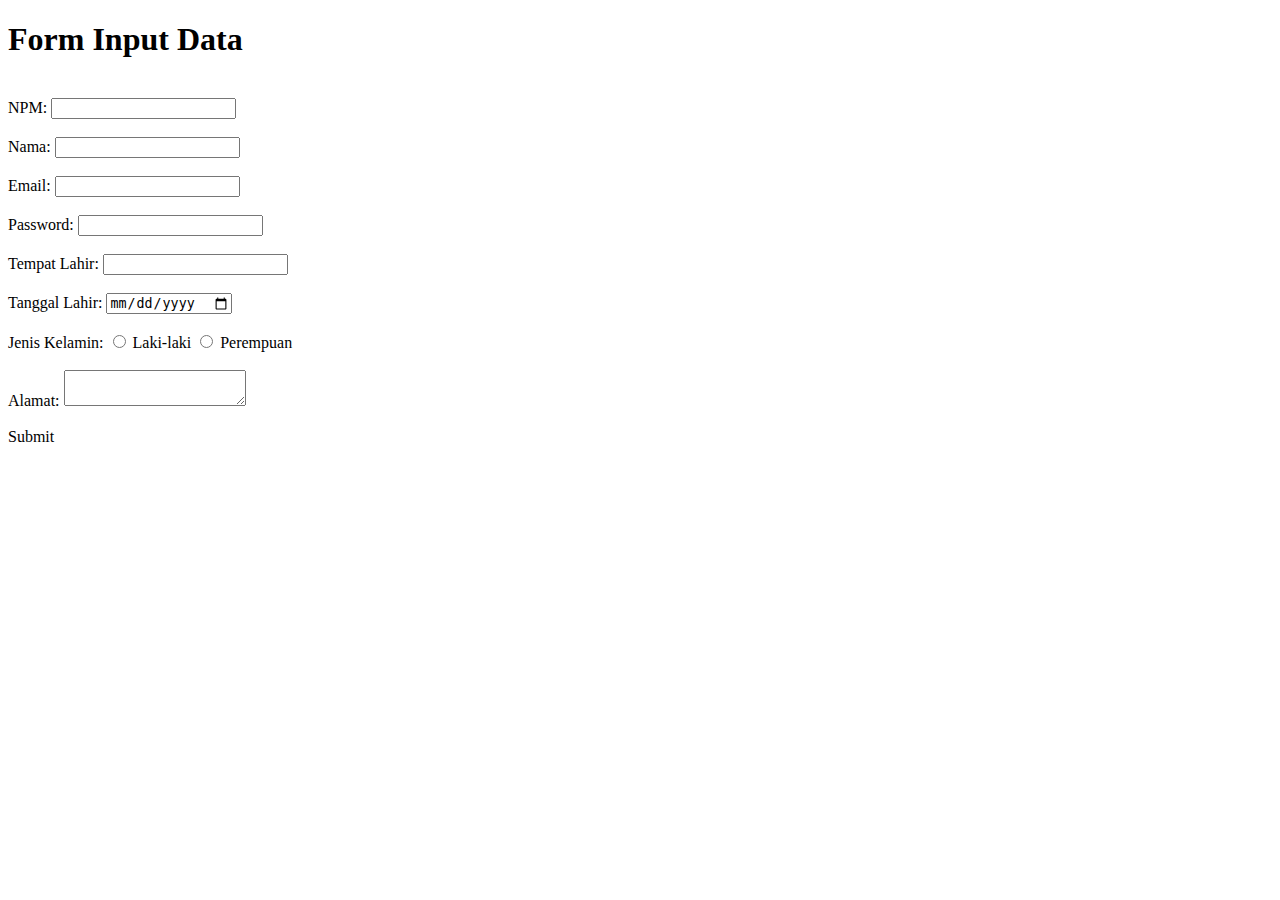
<file: Tugas1/Latihan_7/Latihan-7.html>
<!DOCTYPE html>
<html lang="en">
<head>
    <meta charset="UTF-8">
    <meta name="viewport" content="width=device-width, initial-scale=1.0">
    <title>Latihan 7</title>
</head>
<body>
    <h1>Form Input Data</h1><br>
    <form action="">
        <label for="">NPM: </label>
        <input type="text" id="npm" name="npm" required><br><br>
        <label for="">Nama: </label>
        <input type="text" id="nama" name="nama" required><br><br>
        <label for="">Email: </label>
        <input type="email" id="email" name="email" required><br><br>
        <label for="">Password: </label>
        <input type="password" id="password" name="password" required><br><br>
        <label for="">Tempat Lahir: </label>
        <input type="text" id="tempat_lahir" name="tempat_lahir" required><br><br>
        <label for="">Tanggal Lahir: </label>
        <input type="date" id="tanggal_lahir" name="tanggal_lahir" required><br><br>
        <label for="">Jenis Kelamin: </label>
        <input type="radio" id="laki-laki" name="jenis_kelamin" value="Laki-laki" required>
        <label for="laki-laki">Laki-laki</label>
        <input type="radio" id="perempuan" name="jenis_kelamin" value="Perempuan" required>
        <label for="perempuan">Perempuan</label><br><br>
        <label for="">Alamat: </label>
        <textarea id="alamat" name="alamat" required></textarea><br><br>
        <submit type="submit" value="Submit">Submit</button>
    </form>
</body>
</html>
</file>
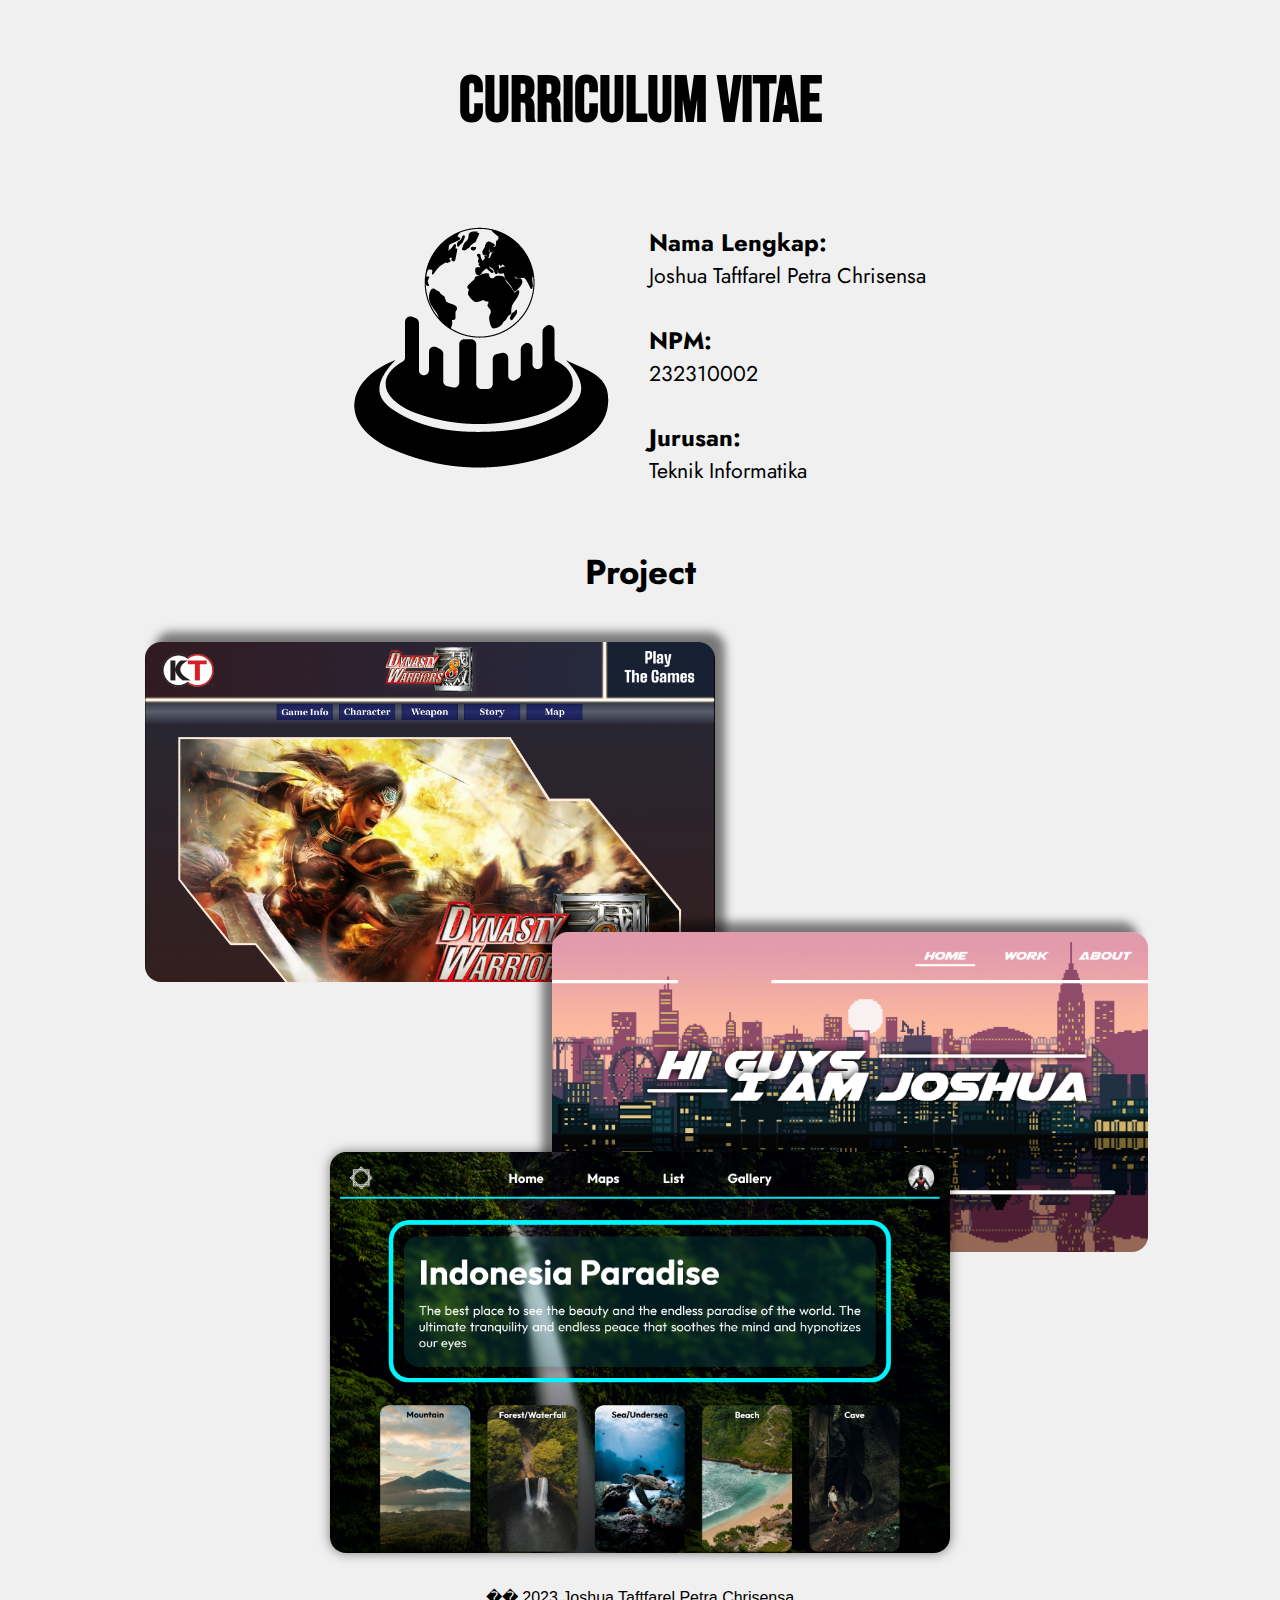
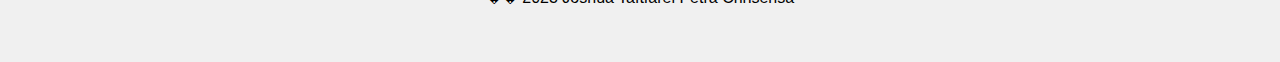
<file: Tugas1/Latihan_8/Latihan-8.html>
<!DOCTYPE html>
<html lang="en">
<head>
    <meta charset="UTF-8">
    <meta name="viewport" content="width=device-width, initial-scale=1.0">
    <title>Latihan 8</title>
    <link rel="stylesheet" href="index.css">
</head>
<body>
    <header>
        <h1 align="center">Curriculum Vitae</h1>
    </header>
    <main>
        <div class="Intro">
            <div class="Logo" id="Identitas">
                <img src="Untitled-1.png" alt="Logo Pribadi">
            </div>
            <div class="Identity"  id="Identitas">
                <h4>Nama Lengkap: </h4>
                <p>Joshua Taftfarel Petra Chrisensa</p>
                <h4>NPM: </h4>
                <p>232310002</p>
                <h4>Jurusan: </h4>
                <p>Teknik Informatika</p>
            </div>
        </div>
        <div class="Project">
            <h2 align="center">Project</h2>
            <div id="project">
                    <img src="Screenshot 2025-03-08 230146.png" alt="UI3" width="46%" height="46%" class="project" id="project3">
                    <img src="Home1.png" alt="UI2" width="48%" height="48%" class="project" id="project2">
                    <img src="Home Page.png" alt="UI1" width="50%" height="50%" class="project" id="project1">
              </div>
        </div>
    </main>
    <footer>
        <p align="center">�� 2023  Joshua Taftfarel Petra Chrisensa</p>
    </footer>
</body>
</html>
</file>
<file: Tugas1/Latihan_8/index.css>
@import url('https://fonts.googleapis.com/css2?family=Aldrich&family=Anybody:ital,wdth,wght@0,50..150,100..900;1,50..150,100..900&family=Bebas+Neue&family=Jost:ital,wght@0,100..900;1,100..900&family=Raleway:ital,wght@1,800&display=swap');

body {
    background-color: #f0f0f0;
    font-family: Arial, sans-serif;
    margin: 10px;
    padding: 10px;
    /* align-items: center; */
    /* display: flex; */
}

h1 {
    font-family: 'Bebas Neue', cursive;
    text-align: center;
    font-size: 48pt;
}

header,
main,
footer {
    margin: 35px auto;
}

main {
    font-family: "Jost", cursive;
    /* margin: 0 50px; */
    display: flex;
    flex-direction: column;
    align-items: center;
}

.Intro {
    display: flex;
    flex-direction: row;
    align-items: center;
    row-gap: 25px;
}

#Identitas {
    margin: 10px;
    padding: 0px 10px;
}

.Identity h4 {
    font-size: 18pt;
    margin-bottom: 0px;
}

.Identity p {
    font-size: 16pt;
    margin-top: 0px;
}

h2 {
    font-size: 26pt;
    margin-bottom: 20px;
}

.Project {
    display: flex;
    flex-direction: column;
    align-items: center;
    row-gap: 25px;
}

#project {
    display: flex;
    flex-direction: column;
    align-items: center;
    /* row-gap: 25px; */
}

.project {
    border-radius: 16px;
}

#project3 {
    margin-left: -420px;
    box-shadow: 10px -10px 10px rgba(0, 0, 0, 0.5);
}

#project2 {
    margin-top: -50px;
    margin-right: -420px;
    box-shadow: -10px -10px 10px rgba(0, 0, 0, 0.5);
}

#project1 {
    margin-top: -100px;
    box-shadow: 0px 0px 12px rgba(0, 0, 0, 0.5);
}
</file>
